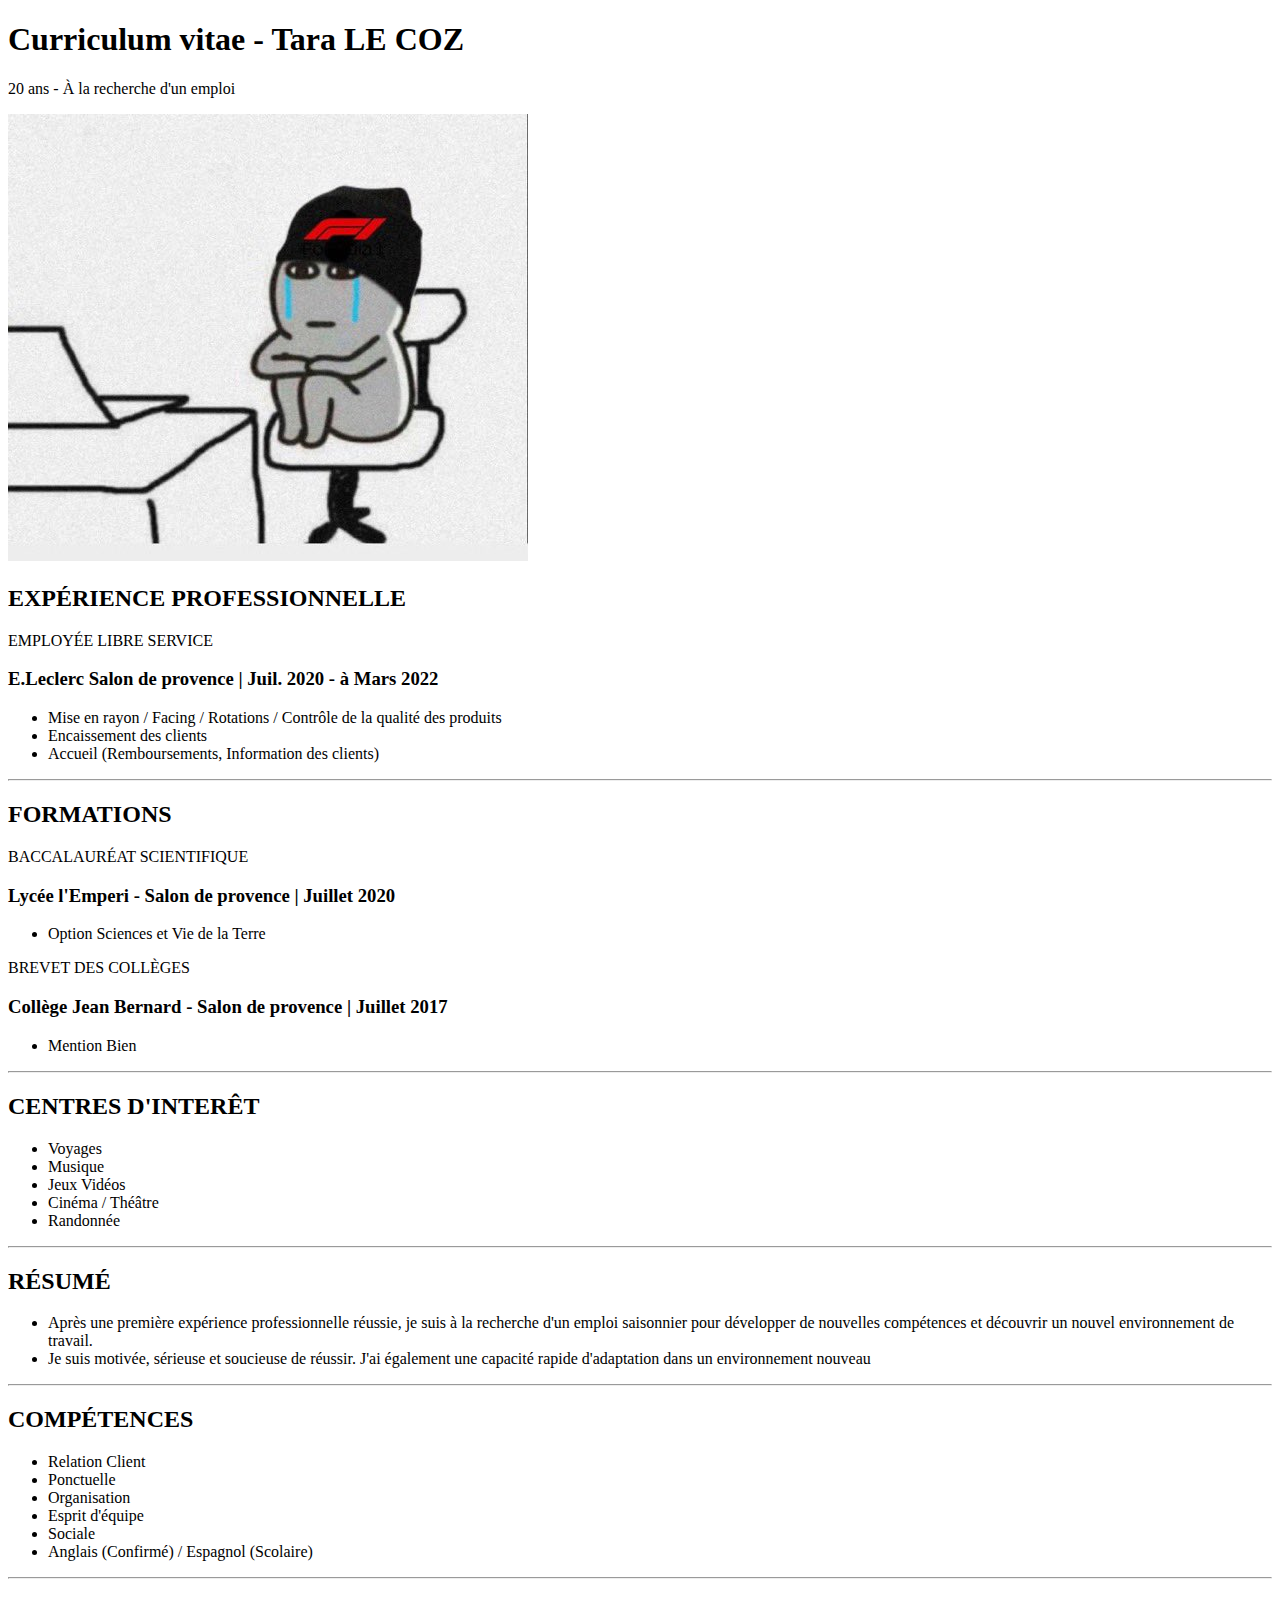
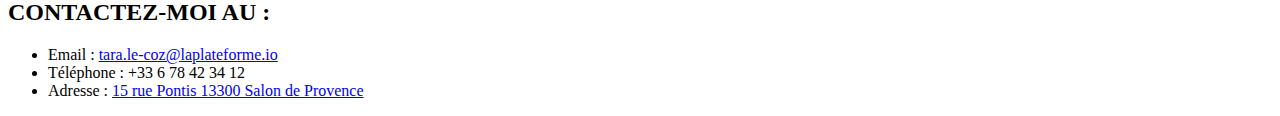
<file: cv-html/cv-tara-lecoz.html>
<!DOCTYPE html>
<html lang="fr">
<head>
    <meta charset="UTF-8">
    <meta http-equiv="X-UA-Compatible" content="IE=edge">
    <meta name="viewport" content="width=device-width, initial-scale=1.0">
    <title>Curriculum vitae</title>
</head>
<body>
    <main>
        <h1>Curriculum vitae - Tara LE COZ</h1>
        <p>20 ans - À la recherche d'un emploi</p>
        <img src="./IMG_3252.JPG" alt="imagedrole">
        <div class="rightcontent">
            <section class="content">
                <h2>EXPÉRIENCE PROFESSIONNELLE</h2>
                <p>EMPLOYÉE LIBRE SERVICE</p>
                <h3>E.Leclerc Salon de provence | Juil. 2020 - à Mars 2022</h3>
                <ul>
                    <li>Mise en rayon / Facing / Rotations / Contrôle de la qualité des produits</li>
                    <li>Encaissement des clients</li>
                    <li>Accueil (Remboursements, Information des clients)</li>
                </ul>
                </section>
                <hr>
                <h2>FORMATIONS</h2>
                <p>BACCALAURÉAT SCIENTIFIQUE</p>
                <h3>Lycée l'Emperi - Salon de provence | Juillet 2020</h3>
                <ul>
                    <li>Option Sciences et Vie de la Terre</li>
                </ul>
                <p>BREVET DES COLLÈGES</p>
                <h3>Collège Jean Bernard - Salon de provence | Juillet 2017</h3>
                <ul>
                    <li>Mention Bien</li>
                </ul>
                <hr>
                <h2>CENTRES D'INTERÊT</h2>
                <ul>
                    <li>Voyages</li>
                    <li>Musique</li>
                    <li>Jeux Vidéos</li>
                    <li>Cinéma / Théâtre</li>
                    <li>Randonnée</li>
                </ul>
            </section>
        </div>
            <hr>
        <div class="leftcontent">
            <section class="resume/skills">
                <h2>RÉSUMÉ</h2>
                <ul>
                    <li>Après une première expérience professionnelle réussie,
                        je suis à la recherche d'un emploi saisonnier pour développer
                        de nouvelles compétences et découvrir un nouvel environnement de 
                        travail.</li>
                    <li>Je suis motivée, sérieuse et soucieuse de réussir. J'ai également
                        une capacité rapide d'adaptation dans un environnement nouveau</li>
                </ul>
                <hr>
                <h2>COMPÉTENCES</h2>
                <ul>
                    <li>Relation Client</li>
                    <li>Ponctuelle</li>
                    <li>Organisation</li>
                    <li>Esprit d'équipe</li>
                    <li>Sociale</li>
                    <li>Anglais (Confirmé) / Espagnol (Scolaire)</li>
                </ul>
                <hr>
                <h2>CONTACTEZ-MOI AU :</h2>
                <ul>
                    <li>Email : <a href="mailto:tara.le-coz@laplateforme.io">tara.le-coz@laplateforme.io</a></li>
                    <li>Téléphone : +33 6 78 42 34 12</li>
                    <li>Adresse : <a href="https://goo.gl/maps/rCfMQxYrbKir18Dr9" target="_blank">15 rue Pontis 13300 Salon de Provence</a></li>
                </ul>
            </section>
        </div>
    </main>
</body>
</html>
</file>
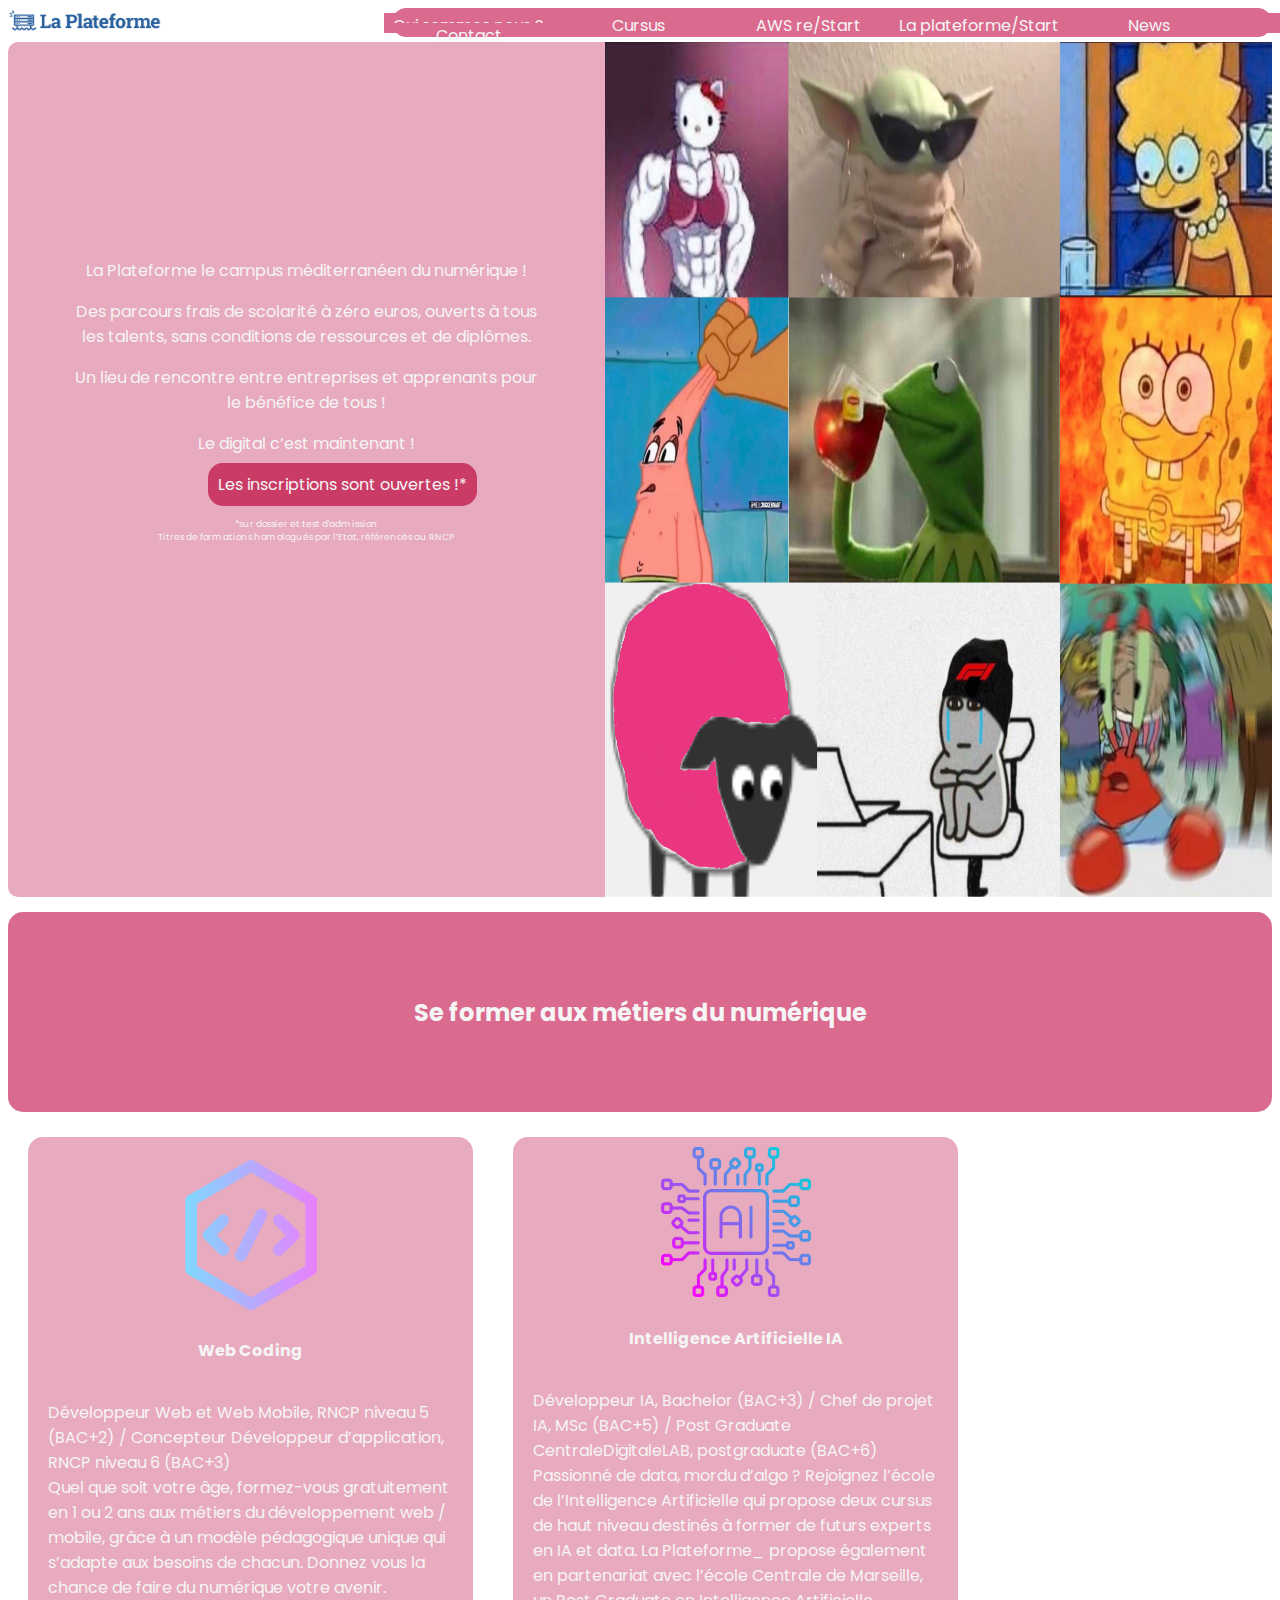
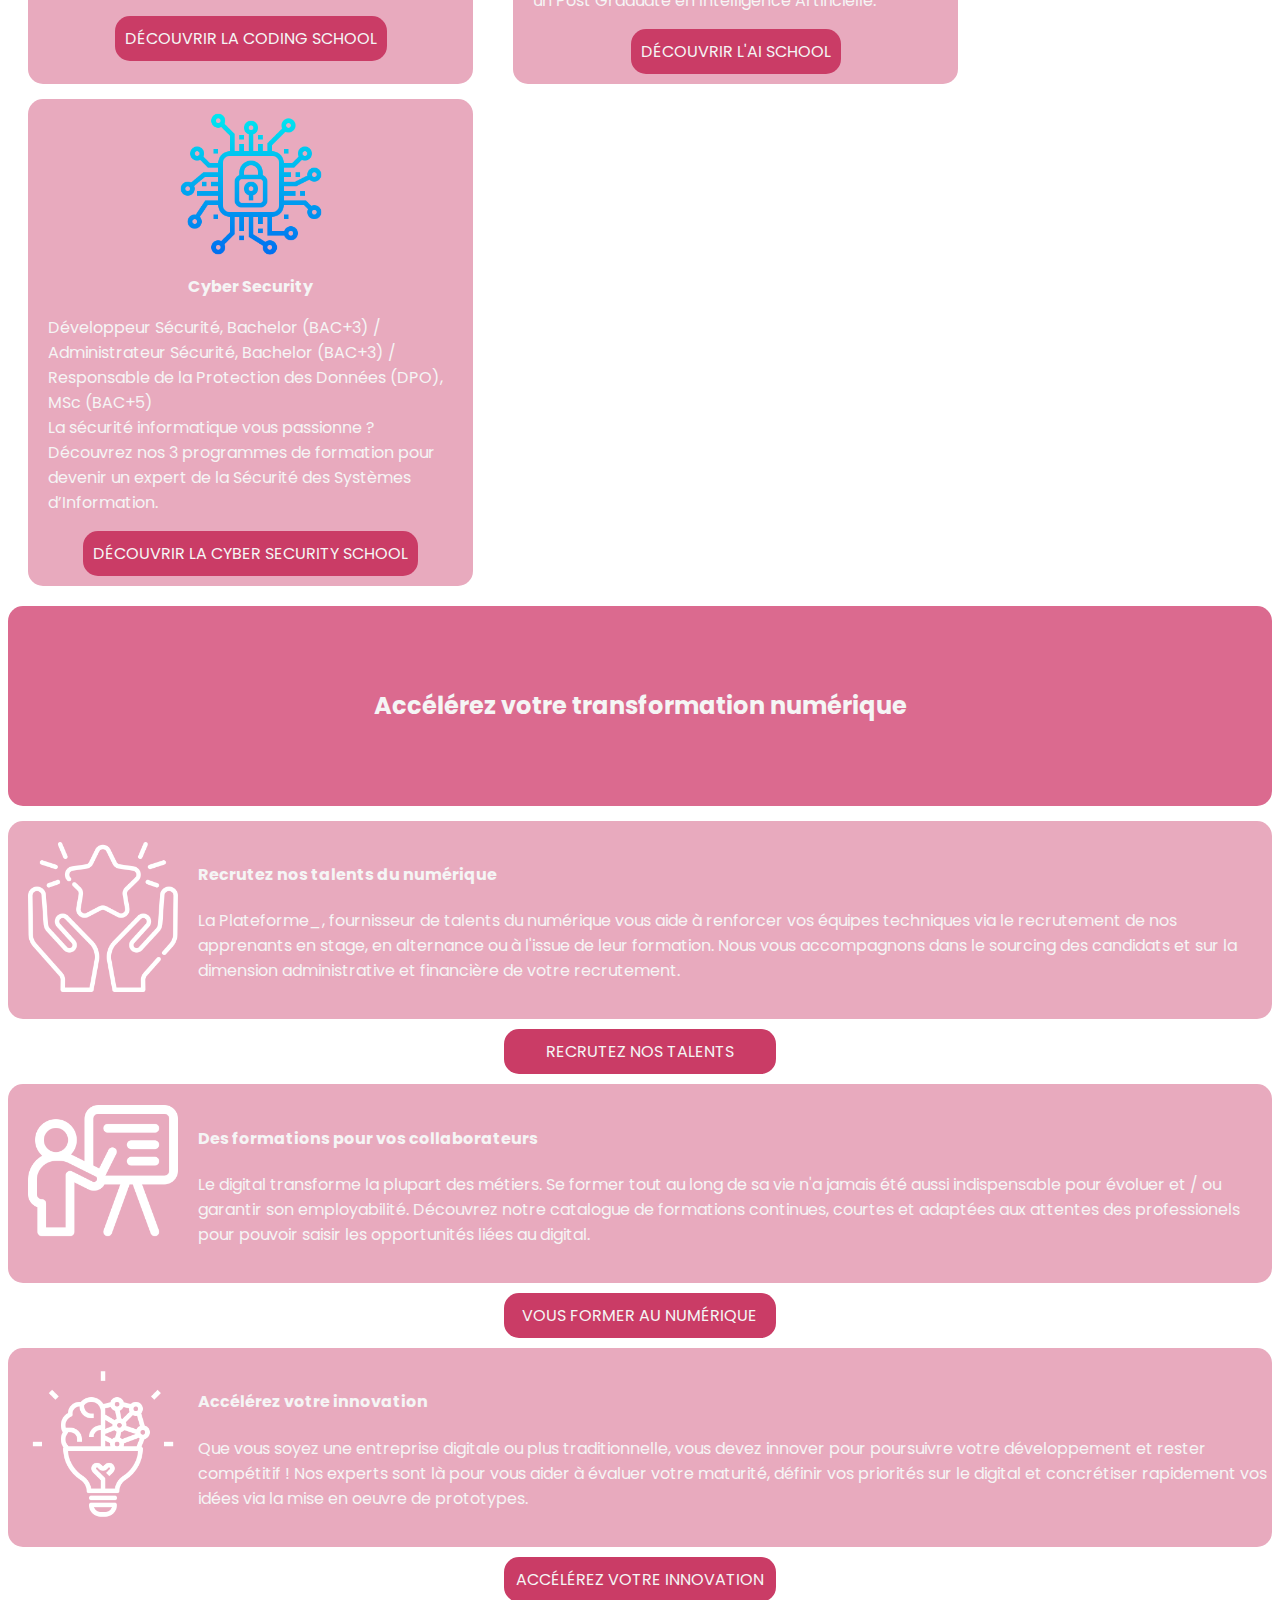
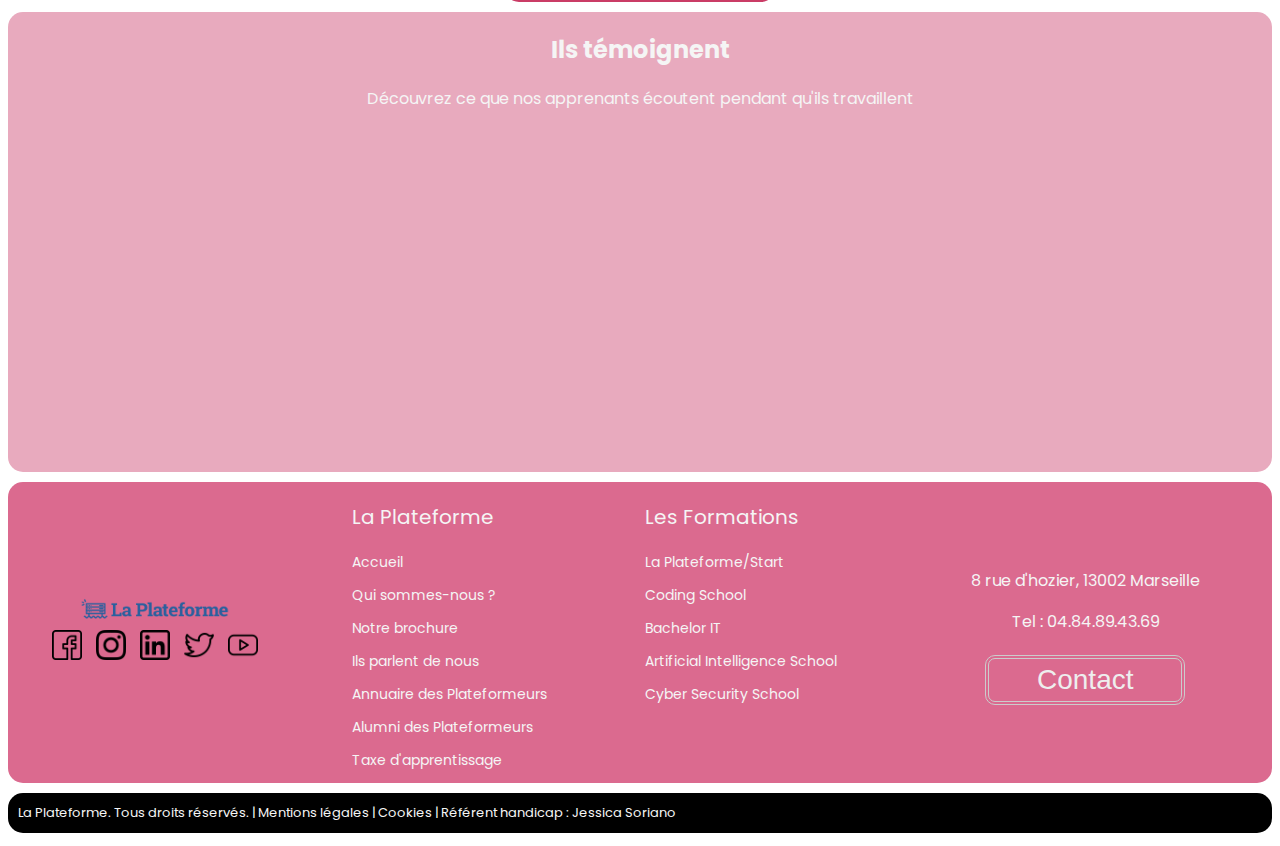
<file: site-la-plateforme/accueil.html>
<!DOCTYPE html>
<html lang="fr">

<head>
    <meta charset="UTF-8">
    <meta http-equiv="X-UA-Compatible" content="IE=edge">
    <meta name="viewport" content="width=device-width, initial-scale=1.0">
    <link rel="stylesheet" href="laplateforme.css" type="text/css">
    <link rel="preconnect" href="https://fonts.googleapis.com">
    <link rel="preconnect" href="https://fonts.gstatic.com" crossorigin>
    <link href="https://fonts.googleapis.com/css2?family=Poppins:wght@300;500;700&display=swap" rel="stylesheet">
    <title>Ecole la Plateforme, le Campus Méditerranéen du Numérique</title>
</head>

<body>
    <header>
        <div class="leftcontentheader">
            <a href="https://laplateforme.io/"><img src="./images/logo_laplateforme_bleu3.png" alt="imageheader" id="logoheader"></a>
        </div>
        <div class="rightcontentheader">
            <nav>
                <a href="./qui-sommes-nous.html">Qui sommes nous ?</a>
                <a href="#">Cursus</a>
                    <a href="https://laplateforme.io/aws-restart/">AWS re/Start</a>
                    <a href="https://laplateforme.io/start/">La plateforme/Start</a>
                <a href="https://laplateforme.io/news/">News</a>
                <a href="https://laplateforme.io/informations/">Contact</a>
            </nav>
        </div>
    </header>
    <main>
        <div class="introduction">
            <div class="leftcontentintro">
                <p class="p1">La Plateforme le campus méditerranéen du numérique !</p>
                <p class="p1">Des parcours frais de scolarité à zéro euros, ouverts à tous les talents, sans conditions de ressources et de diplômes.</p>
                <p class="p1">Un lieu de rencontre entre entreprises et apprenants pour le bénéfice de tous !</p>
                <p class="p2">Le digital c’est maintenant !</p>
                <a href="https://laplateforme.io/informations/">Les inscriptions sont ouvertes !*</a>
                <p class="p3">*sur dossier et test d'admission <br>Titres de formations homologués par l’Etat, référencés au RNCP</p>
            </div>
            <div class="rightcontentintro">
                <img src="./images/imageintrosite.png" alt="montagememe" id="imgintroduction">
            </div>
        </div>   
        <div class="h2formationcontent">
            <h2>Se former aux métiers du numérique</h2>
        </div>
        <div class="formationcontent">
            <div class="leftprincipalcontent">
                <div class="imgprincipalcontentleft">
                    <img src="./images/code.png" alt="imagecode" class="imgformation">
                </div>
                <h4 class="h4formation">Web Coding</h4>
                <p>Développeur Web et Web Mobile, RNCP niveau 5 (BAC+2) / Concepteur Développeur d’application, RNCP niveau 6 (BAC+3)<br>
                Quel que soit votre âge, formez-vous gratuitement en 1 ou 2 ans aux métiers du développement web /
                mobile, grâce à un modèle pédagogique unique qui s’adapte aux besoins de chacun. Donnez vous la chance de faire du numérique votre
                avenir.</p>
                <a href="https://laplateforme.io/coding-school/" class="aformationcontent">DÉCOUVRIR LA CODING SCHOOL</a>
            </div>
            <div class="middleprincipalcontent">
                <div class="imgprincipalcontentmiddle">
                    <img src="./images/ebrecher.png" alt="intelligenceartificielle" class="imgformation">
                </div>
                <h4 class="h4formation">Intelligence Artificielle IA</h4>
                <p>Développeur IA, Bachelor (BAC+3) / Chef de projet IA, MSc (BAC+5) / Post Graduate CentraleDigitaleLAB, postgraduate (BAC+6)<br>
                Passionné de data, mordu d’algo ? Rejoignez l’école de l’Intelligence Artificielle qui propose deux cursus de haut niveau destinés 
                à former de futurs experts en IA et data. La Plateforme_ propose également en partenariat avec l’école Centrale de Marseille, un 
                Post Graduate en Intelligence Artificielle.</p>
                <a href="https://laplateforme.io/ai-school/" class="aformationcontent">DÉCOUVRIR L'AI SCHOOL</a>
            </div>
            <div class="rightprincipalcontent">
                <div class="imgprincipalcontentright">
                    <img src="./images/cyber-security.png" alt="cybersecurity" class="imgformation">
                </div>
                <h4 id="h4formationrightcontent">Cyber Security</h4>
                <p>Développeur Sécurité, Bachelor (BAC+3) / Administrateur Sécurité, Bachelor (BAC+3) / Responsable de la Protection des Données 
                (DPO), MSc (BAC+5)<br>La sécurité informatique vous passionne ? Découvrez nos 3 programmes de formation pour devenir un expert de la Sécurité des Systèmes
                d’Information.</p>
                <a href="https://laplateforme.io/cyber-security-school/" class="aformationcontent">DÉCOUVRIR LA CYBER SECURITY SCHOOL</a>
            </div>
        </div>
        <div class="h2professionalcontent">
            <h2>Accélérez votre transformation numérique</h2>
        </div>    
        <div class="professionalcontent">
            <div class="upcontent">
                <div class="upimgcontent">
                    <img src="./images/etoile.png" alt="talentsnumeriques" class="imgprofessionalcontent">
                </div>
                <div class="upp1content">
                    <h4>Recrutez nos talents du numérique</h4>
                    <p>La Plateforme_, fournisseur de talents du numérique vous aide à renforcer vos équipes techniques via le recrutement de nos apprenants
                    en stage, en alternance ou à l'issue de leur formation. Nous vous accompagnons dans le sourcing des candidats et sur la dimension 
                    administrative et financière de votre recrutement.</p>
                </div>
            </div>
            <div class="aupcontent">
                <a href="https://laplateforme.io/entreprise/#recrutez">RECRUTEZ NOS TALENTS</a>
            </div>
            <div class="middlecontent">
                <div class="middleimgcontent">
                    <img src="./images/presentation.png" alt="formationpresentation" class="imgprofessionalcontent">
                </div>
                <div class="middlep1content">
                    <h4>Des formations pour vos collaborateurs</h4>
                    <p>Le digital transforme la plupart des métiers. Se former tout au long de sa vie n'a jamais été aussi indispensable pour évoluer et / ou 
                    garantir son employabilité. Découvrez notre catalogue de formations continues, courtes et adaptées aux attentes des professionels pour 
                    pouvoir saisir les opportunités liées au digital.</p>
                </div>
            </div>
            <div class="amiddlecontent">
                <a href="https://laplateforme.io/entreprise/#recrutez">VOUS FORMER AU NUMÉRIQUE</a>
            </div>
            <div class="downcontent">
                <div class="downimgcontent">
                    <img src="./images/innovation.png" alt="innovation" class="imgprofessionalcontent">
                </div>
                <div class="downp1content">
                    <h4>Accélérez votre innovation</h4>
                    <p>Que vous soyez une entreprise digitale ou plus traditionnelle, vous devez innover pour poursuivre votre développement et rester compétitif !
                    Nos experts sont là pour vous aider à évaluer votre maturité, définir vos priorités sur le digital et concrétiser rapidement vos idées via la 
                    mise en oeuvre de prototypes.</p>
                </div>
            </div>
            <div class="adowncontent">
                <a href="https://laplateforme.io/entreprise/#accelerez">ACCÉLÉREZ VOTRE INNOVATION</a>
            </div>
        </div>
        <div class="testimonycontent">
            <h2>Ils témoignent</h2>
            <p>Découvrez ce que nos apprenants écoutent pendant qu'ils travaillent</p>
            <div class="videoytb1">
                <iframe width="560" height="315" src="https://www.youtube.com/embed/7sBfOfFsRDo" title="YouTube video player" frameborder="0" allow="accelerometer; autoplay; clipboard-write; encrypted-media; gyroscope; picture-in-picture" allowfullscreen></iframe>
                <iframe width="560" height="315" src="https://www.youtube.com/embed/uyOU7v59Qfc" title="YouTube video player" frameborder="0" allow="accelerometer; autoplay; clipboard-write; encrypted-media; gyroscope; picture-in-picture" allowfullscreen></iframe>
            </div>    
        </div>
        <div class="finalcontent">
            <div class="rscontent">
                <div class="rscontent1">
                    <img src="./images/logo_laplateforme_bleu3.png" alt="logolaplateforme" id="logolaplat">
                </div>
                <div class="rscontent2">    
                    <a href="https://www.facebook.com/LaPlateformeIO"><img src="./images/facebook.png" alt="facebook" class="finalcontentimg"></a>
                    <a href="https://www.instagram.com/LaPlateformeIO/"><img src="./images/instagram.png" alt="instagram" class="finalcontentimg"></a>
                    <a href="https://www.linkedin.com/school/laplateformeio/"><img src="./images/linkedin.png" alt="linkedin" class="finalcontentimg"></a>
                    <a href="https://twitter.com/LaPlateformeIO"><img src="./images/twitter.png" alt="twitter" class="finalcontentimg"></a>
                    <a href="https://www.youtube.com/c/LaPlateformeIO"><img src="./images/youtube.png" alt="youtube" class="finalcontentimg"></a>
                </div>
            </div>    
            <div class="resumecontent">
                <p>La Plateforme</p>
                <a href="https://laplateforme.io/">Accueil</a>
                <a href="https://laplateforme.io/qui-sommes-nous/">Qui sommes-nous ?</a>
                <a href="https://drive.google.com/file/d/1I3ee36jE9F3yy3vSxnjQda5CYT100DSU/view">Notre brochure</a>
                <a href="https://laplateforme.io/lls-parlent-de-nous/">Ils parlent de nous</a>
                <a href="https://students-laplateforme.io/">Annuaire des Plateformeurs</a>
                <a href="https://alumni.laplateforme.io/fr/">Alumni des Plateformeurs</a>
                <a href="https://laplateforme.io/entreprise/taxe-apprentissage/">Taxe d'apprentissage</a>
            </div>
            <div class="studiescontent">
                <p>Les Formations</p>
                <a href="https://laplateforme.io/start/">La Plateforme/Start</a>
                <a href="https://laplateforme.io/coding-school/">Coding School</a>
                <a href="https://laplateforme.io/bachelor-it/">Bachelor IT</a>
                <a href="https://laplateforme.io/ai-school/">Artificial Intelligence School</a>
                <a href="https://laplateforme.io/cyber-security-school/">Cyber Security School</a>
            </div>
            <div class="informationscontent">
                <p>8 rue d'hozier, 13002 Marseille</p>
                <p>Tel : 04.84.89.43.69</p>
                <a href="https://laplateforme.io/informations/"><button>Contact</button></a></button>
            </div>
        </div>
    </main>
    <footer>
       <p>La Plateforme. Tous droits réservés. | <a href="https://laplateforme.io/mentions-legales/">Mentions légales</a> |
        <a href="https://laplateforme.io/cookies/">Cookies</a> | Référent handicap : Jessica Soriano</p> 
    </footer>
</body>
</html>
</file>
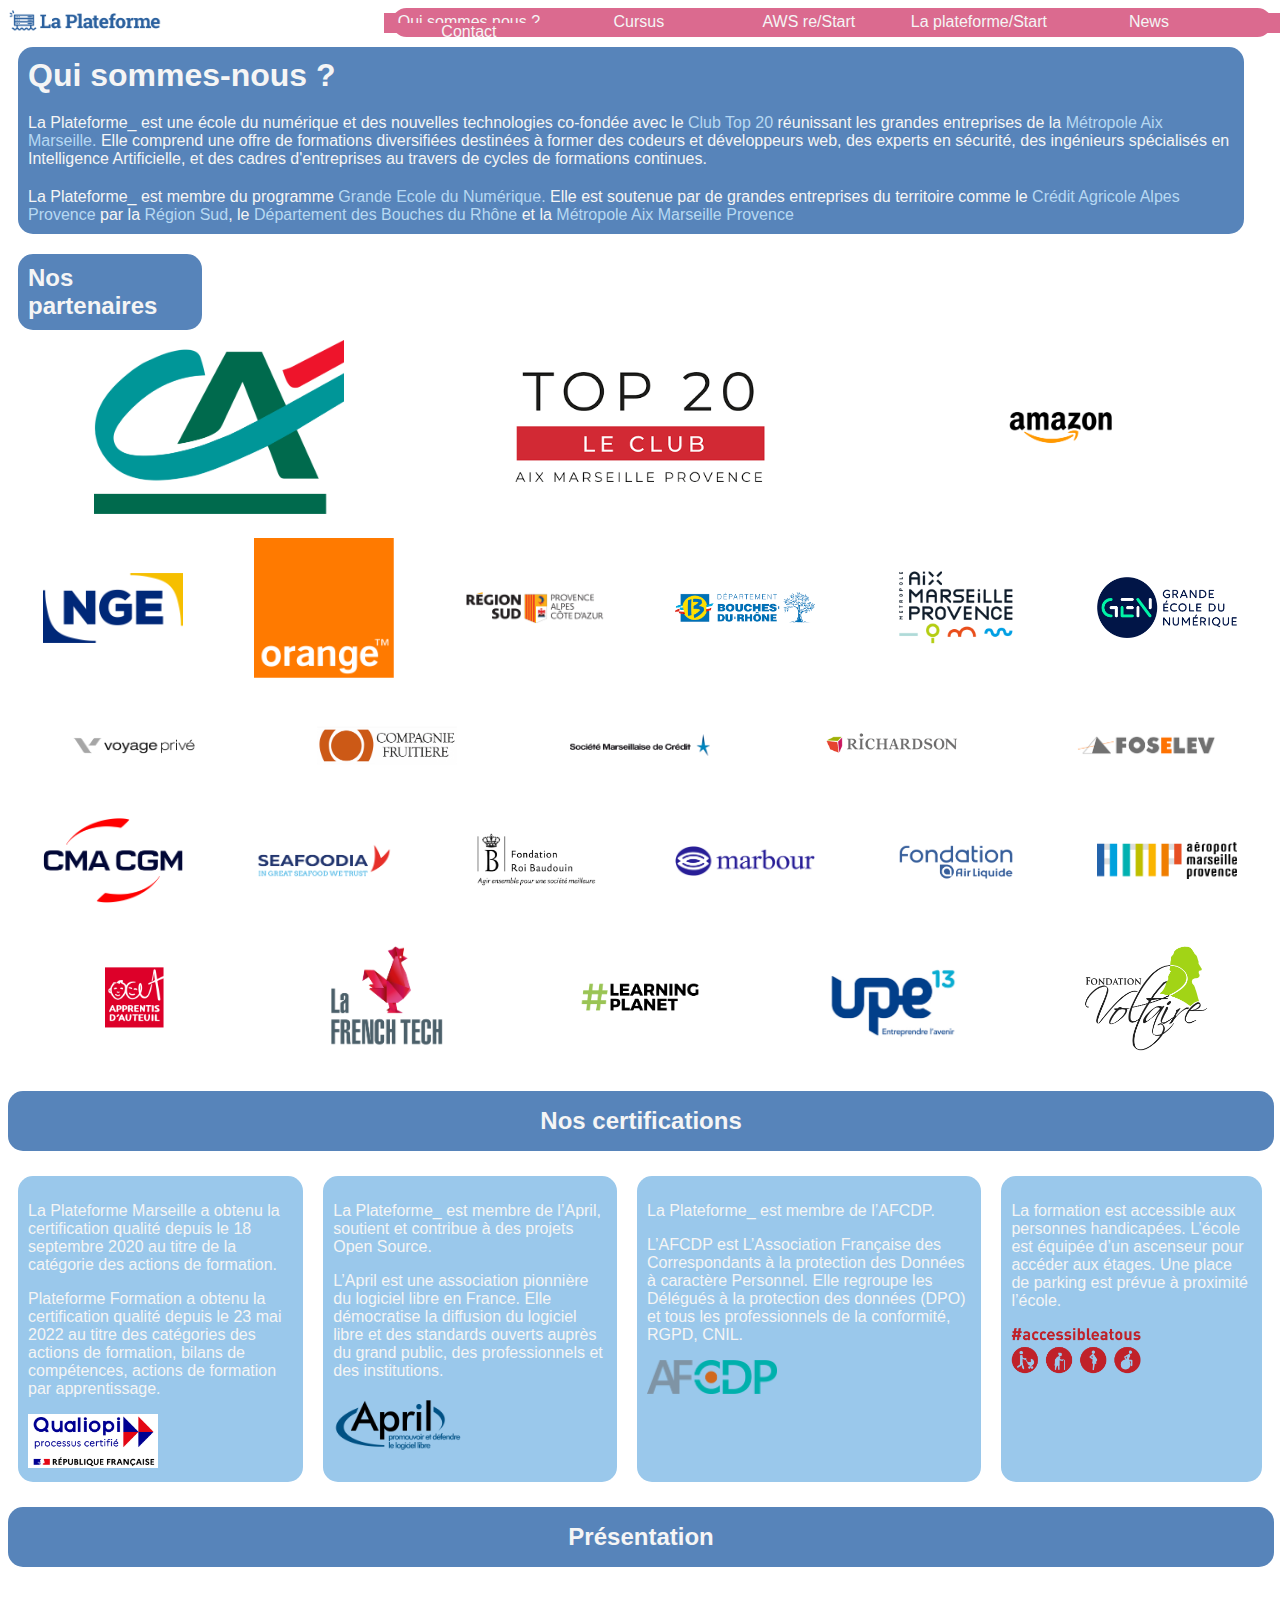
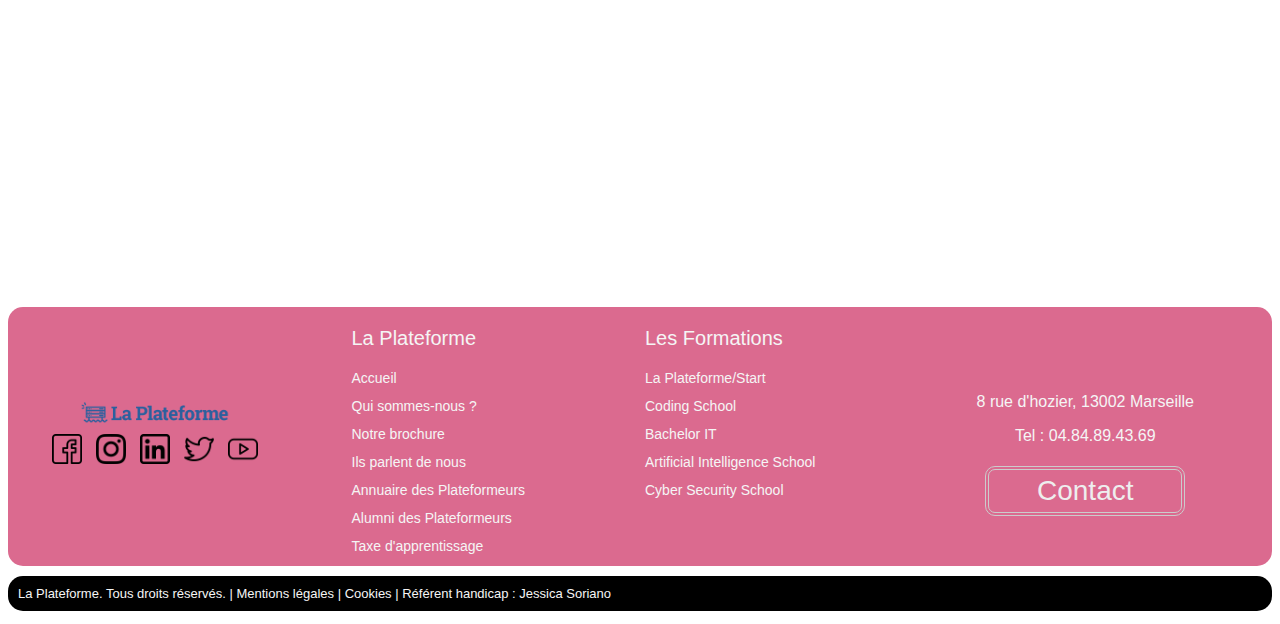
<file: site-la-plateforme/qui-sommes-nous.html>
<!DOCTYPE html>
<html lang="fr">
<head>
    <meta charset="UTF-8">
    <meta http-equiv="X-UA-Compatible" content="IE=edge">
    <meta name="viewport" content="width=device-width, initial-scale=1.0">
    <link rel="stylesheet" href="laplateforme.css" type="text/css">
    <title>Qui sommes-nous ? - Ecole Informatique La Plateforme</title>
</head>
<body>
    <header>
        <div class="leftcontentheader">
            <a href="./accueil.html"><img src="./images/logo_laplateforme_bleu3.png" alt="imageheader" id="logoheader"></a>
        </div>
        <div class="rightcontentheader">
            <nav>
                <a href="https://laplateforme.io/qui-sommes-nous/">Qui sommes nous ?
                <a href="#">Cursus</a>
                    <a href="https://laplateforme.io/aws-restart/">AWS re/Start</a>
                    <a href="https://laplateforme.io/start/">La plateforme/Start</a>
                <a href="https://laplateforme.io/news/">News</a>
                <a href="https://laplateforme.io/informations/">Contact</a>
            </nav>
        </div>
    </header>
    <main>
        <div class="whoarewecontent">
            <h1>Qui sommes-nous ?</h1>
            <div class="presentationleftcontent">
                <p>La Plateforme_ est une école du numérique et des nouvelles technologies co-fondée avec le <a href="https://www.clubtop20.com/">Club Top 20</a> réunissant les grandes entreprises de
                la <a href="https://ampmetropole.fr/">Métropole Aix Marseille.</a> Elle comprend une offre de formations diversifiées destinées à former des codeurs et développeurs web, des experts en sécurité, des 
                ingénieurs spécialisés en Intelligence Artificielle, et des cadres d'entreprises au travers de cycles de formations continues.</p>
            </div>
            <div class="présentationrightcontent">
                <p>La Plateforme_ est membre du programme <a href="https://www.grandeecolenumerique.fr/qui-sommes-nous">Grande Ecole du Numérique.</a> Elle est soutenue par de grandes entreprises du territoire comme le <a href="https://www.credit-agricole.fr/ca-alpesprovence/particulier.html">Crédit
                Agricole Alpes Provence</a> par la <a href="https://www.maregionsud.fr/">Région Sud</a>, le <a href="https://www.departement13.fr/">Département des Bouches du Rhône</a> et la <a href="https://ampmetropole.fr/">Métropole Aix Marseille Provence</a></p>
            </div>
        </div>
        <div class="partenairescontent">
            <h2>Nos partenaires</h2>
            <div class="partenaires1">
                <a href="https://www.credit-agricole.fr/"><img src="./images/créditagricole.png" alt="creditagricole" class="img1"></a>
                <a href="https://clubtop20.com/"><img src="./images/top20 club.png" alt="top20club" class="img1"></a>
                <a href="https://www.amazon.fr/"><img src="./images/amazon.png" alt="amazon" class="img1"></a>
            </div>
            <div class="partenaires2">
                <a href="https://www.nge.fr/"><img src="./images/nge.png" alt="nge" class="img2"></a>
                <a href="https://www.orange.fr/portail"><img src="./images/orange.png" alt="orange" class="img2"></a>
                <a href="https://www.maregionsud.fr/"><img src="./images/regionsud.png" alt="regionsud" class="img2">
                <a href="https://www.departement13.fr/"><img src="./images/bouchesdurhone.png" alt="bouchesdurhone" class="img2"></a>
                <a href="https://ampmetropole.fr/"><img src="./images/ampmetropole.png" alt="ampmetropole" class="img2"></a>
                <a href="https://www.grandeecolenumerique.fr/"><img src="./images/grandeecolenumerique.png" alt="grandeecolenumerique" class="img2"></a>
            </div>
            <div class="partenaires3">
                <a href="https://www.voyage-prive.com/login/index"><img src="./images/voyageprivé.png" alt="voyageprivé" class="img2"></a>
                <a href="https://www.compagniefruitiere.fr/"><img src="./images/compagniefruitiere.png" alt="compagniefruitiere" class="img2"></a>
                <a href="https://www.smc.fr/"><img src="./images/societemarseillaisedecredit.png" alt="societemarseillaisedecredit" class="img2"></a>
                <a href="https://www.richardson.fr/"><img src="./images/richardson.png" alt="richardson" class="img2"></a>
                <a href="https://www.foselev.com/"><img src="./images/foselev.png" alt="foselev" class="img2"></a>
            </div>
            <div class="partenaires4">
                <a href="https://www.cmacgm-group.com/fr/fondation"><img src="./images/fondationcmgcgm.png" alt="fondationcmacgm" class="img2"></a>
                <a href="https://www.seafoodia.com/"><img src="./images/seafoodia.png" alt="seafoodia" class="img2"></a>
                <a href="https://kbs-frb.be/fr"><img src="./images/fondationroibaudoin.png" alt="fondationroibaudoin" class="img2"></a>
                <a href="https://www.marbour.eu/"><img src="./images/marbour.png" alt="marbour" class="img2"></a>
                <a href="https://www.fondationairliquide.com/fr"><img src="./images/fondationairliquide.png" alt="fondationairliquide" class="img2"></a>
                <a href="https://www.marseille.aeroport.fr/"><img src="./images/aeroportmarseilleprovence.png" alt="aeroportmarseilleprovence" class="img2"></a>
            </div>
            <div class="partenaires5">
                <a href="https://www.apprentis-auteuil.org/"><img src="./images/apprentisdauteuil.png" alt="apprentisd'auteuil" class="img2"></a>
                <a href="https://lafrenchtech.com/fr/"><img src="./images/lafrenchtech.png" alt="lafrenchtech" class="img2"></a>
                <a href="https://www.learning-planet.org/"><img src="./images/learningplanet.png" alt="learningplanet" class="img2"></a>
                <a href="https://www.upe13.com/"><img src="./images/upe13.png" alt="upe13" class="img2"></a>
                <a href="https://www.projet-voltaire.fr/"><img src="./images/projetvoltaire.png" alt="projetvoltaire" class="img2"></a>
            </div>
        </div>
        <h2 class="h2certificationcontent">Nos certifications</h2>
        <div class="certificationcontent">
            <div class="qualiopicontent">
                <p class="premierp">La Plateforme Marseille a obtenu la certification qualité depuis le 18 septembre 2020 au titre de la catégorie des actions de formation.</p>
                <p class="secondp">Plateforme Formation a obtenu la certification qualité depuis le 23 mai 2022 au titre des catégories des actions de formation, bilans de compétences, actions de 
                formation par apprentissage.</p>
                <a href="https://travail-emploi.gouv.fr/formation-professionnelle/acteurs-cadre-et-qualite-de-la-formation-professionnelle/article/qualiopi-marque-de-certification-qualite-des-prestataires-de-formation"><img src="./images/qualiopi.png" alt="qualiopi" class="imgcertification"></a>
            </div>
            <div class="aprilcontent">
                <p class="premierp">La Plateforme_ est membre de l’April, soutient et contribue à des projets Open Source.</p>
                <p class="secondp">L’April est une association pionnière du logiciel libre en France. Elle démocratise la diffusion du logiciel libre et des standards ouverts auprès du grand public,
                des professionnels et des institutions.</p>
                <a href="https://april.org/"><img src="./images/april.png" alt="april" class="imgcertification"></a>
            </div>
            <div class="afcdpcontent">
                <p class="premierp">La Plateforme_ est membre de l’AFCDP.</p>
                <p class="secondp">L’AFCDP est L’Association Française des Correspondants à la protection des Données à caractère Personnel. Elle regroupe 
                les Délégués à la protection des données (DPO) et tous les professionnels de la conformité, RGPD, CNIL.</p>
                <a href="https://afcdp.net/"><img src="./images/afcpd.png" alt="afcdp" class="imgcertification"></a>
            </div>
            <div class="accesscontent">
                <p class="premierp">La formation est accessible aux personnes handicapées. L’école est équipée d’un ascenseur pour accéder aux étages. Une place de parking est prévue à proximité l’école.</p>
                <img src="./images/accessibleatous.png" alt="accessibleatous" class="imgcertification">
            </div>
        </div>
        <h2 class="h2presentationcontent">Présentation</h2>
        <div class="presentationcontent">
            <div class="youtubecontent">
                <iframe width="560" height="315" src="https://www.youtube.com/embed/8U4CCAFLqEs" title="YouTube video player" frameborder="0" allow="accelerometer; autoplay; clipboard-write; encrypted-media; gyroscope; picture-in-picture" allowfullscreen></iframe>
                <iframe width="560" height="315" src="https://www.youtube.com/embed/ayqMxjEtYNk" title="YouTube video player" frameborder="0" allow="accelerometer; autoplay; clipboard-write; encrypted-media; gyroscope; picture-in-picture" allowfullscreen></iframe>
                <iframe width="560" height="315" src="https://www.youtube.com/embed/HSLFwNbZdgc" title="YouTube video player" frameborder="0" allow="accelerometer; autoplay; clipboard-write; encrypted-media; gyroscope; picture-in-picture" allowfullscreen></iframe>
            </div>
        </div>
        <div class="finalcontent">
            <div class="rscontent">
                <div class="rscontent1">
                    <img src="./images/logo_laplateforme_bleu3.png" alt="logolaplateforme" id="logolaplat">
                </div>
                <div class="rscontent2">    
                    <a href="https://www.facebook.com/LaPlateformeIO"><img src="./images/facebook.png" alt="facebook" class="finalcontentimg"></a>
                    <a href="https://www.instagram.com/LaPlateformeIO/"><img src="./images/instagram.png" alt="instagram" class="finalcontentimg"></a>
                    <a href="https://www.linkedin.com/school/laplateformeio/"><img src="./images/linkedin.png" alt="linkedin" class="finalcontentimg"></a>
                    <a href="https://twitter.com/LaPlateformeIO"><img src="./images/twitter.png" alt="twitter" class="finalcontentimg"></a>
                    <a href="https://www.youtube.com/c/LaPlateformeIO"><img src="./images/youtube.png" alt="youtube" class="finalcontentimg"></a>
                </div>
            </div>    
            <div class="resumecontent">
                <p>La Plateforme</p>
                <a href="https://laplateforme.io/">Accueil</a>
                <a href="https://laplateforme.io/qui-sommes-nous/">Qui sommes-nous ?</a>
                <a href="https://drive.google.com/file/d/1I3ee36jE9F3yy3vSxnjQda5CYT100DSU/view">Notre brochure</a>
                <a href="https://laplateforme.io/lls-parlent-de-nous/">Ils parlent de nous</a>
                <a href="https://students-laplateforme.io/">Annuaire des Plateformeurs</a>
                <a href="https://alumni.laplateforme.io/fr/">Alumni des Plateformeurs</a>
                <a href="https://laplateforme.io/entreprise/taxe-apprentissage/">Taxe d'apprentissage</a>
            </div>
            <div class="studiescontent">
                <p>Les Formations</p>
                <a href="https://laplateforme.io/start/">La Plateforme/Start</a>
                <a href="https://laplateforme.io/coding-school/">Coding School</a>
                <a href="https://laplateforme.io/bachelor-it/">Bachelor IT</a>
                <a href="https://laplateforme.io/ai-school/">Artificial Intelligence School</a>
                <a href="https://laplateforme.io/cyber-security-school/">Cyber Security School</a>
            </div>
            <div class="informationscontent">
                <p>8 rue d'hozier, 13002 Marseille</p>
                <p>Tel : 04.84.89.43.69</p>
                <a href="https://laplateforme.io/informations/"><button>Contact</button></a></button>
            </div>
        </div>
    </main>
    <footer>
        <p>La Plateforme. Tous droits réservés. | <a href="https://laplateforme.io/mentions-legales/">Mentions légales</a> |
         <a href="https://laplateforme.io/cookies/">Cookies</a> | Référent handicap : Jessica Soriano</p> 
     </footer>
</body>
</html>
</file>
<file: site-la-plateforme/laplateforme.css>
/* header & nav part & footer & finalcontent (same for all pages) */

header {
    display: flex;
}

#logoheader {
    width: 40%;
    height: auto;
}
.rightcontentheader {
    display: flex;
    width: 130%;
    justify-content: center;
    background-color: #DB6A8F;
    padding: 5px;
    border-radius: 15px;

}
nav {
    background-color: #DB6A8F;
    position: absolute;
}

nav a {
    height: 10px;
    width: 170px;
    float: left;
    text-align: center;
    text-decoration: none;
    padding: 0;
    margin: 0;
    color: whitesmoke;
    background-color: #DB6A8F;
    font-family: 'Poppins', sans-serif;
}

a {
    background-color:white ;
}

footer {
    background-color: black;
    color: whitesmoke;
    margin-top: 5px;
    border-radius: 15px;
    font-family: 'Poppins', sans-serif;
    font-size: 13px;
}

footer a {
    text-decoration: none;
    color: whitesmoke;
    background-color: black;
    font-family: 'Poppins', sans-serif;
    font-size: 13px;
}

footer p {
    margin-top: 0px;
    padding: 10px 0px 10px 10px;
}

.finalcontent {
    background-color: #DB6A8F;
    display: flex;
    border-radius: 15px;
    margin: 10px 0px 10px 0px;
}

.finalcontentimg {
    width: 30px;
    padding: 5px;

}

.rscontent {
    width: 30%;
    display: flex;
    flex-direction: column;
    justify-content: center;
    align-items: center;
}

.rscontent2 a {
    text-decoration: none;
    background-color: #DB6A8F;
    margin-top: 50px;
    justify-content: center;   
    align-items: center;   
}

#logolaplat {
    width: 150px;
}

.resumecontent {
    display: flex;
    width: 30%;
    flex-direction: column;
    margin-left: 50px;
}

.resumecontent p {
    color: whitesmoke;
    font-family: 'Poppins', sans-serif;
    font-size: 20px;
}

.resumecontent a {
    color: whitesmoke;
    font-family: 'Poppins', sans-serif;
    background-color: #DB6A8F;
    text-decoration: none;
    font-size: 14px;
    margin-bottom: 12px;
}

.studiescontent {
    display: flex;
    width: 30%;
    flex-direction: column;
}

.studiescontent p {
    color: whitesmoke;
    font-family: 'Poppins', sans-serif;
    font-size: 20px;
}

.studiescontent a {
    color: whitesmoke;
    font-family: 'Poppins', sans-serif;
    background-color: #DB6A8F;
    text-decoration: none;
    font-size: 14px;
    margin-bottom: 12px;
}

.informationscontent {
    color: whitesmoke;
    font-family: 'Poppins', sans-serif;
    text-align: center;
    margin-top: 20px;
    width: 30%;
    margin-right: 40px;
    margin-top: 70px;
}

button {
    display: inline-block;
    background-color: #DB6A8F;
    border-radius: 10px;
    border: 4px double #cccccc;
    color: #eeeeee;
    text-align: center;
    font-size: 28px;
    padding: 5px;
    width: 200px;
    transition: all 0.5s;
    cursor: pointer;
    margin: 5px;
  }
  button span {
    cursor: pointer;
    display: inline-block;
    position: relative;
    transition: 0.5s;
  }
  button span:after {
    content: "\00bb";
    position: absolute;
    opacity: 0;
    top: 0;
    right: -20px;
    transition: 0.5s;
  }
  button:hover {
    background-color: #E8AABE;
  }
  button:hover span {
    padding-right: 25px;
  }
  button:hover span:after {
    opacity: 1;
    right: 0;
  }

/* accueil.html */
/* introduction part */

.introduction {
    background-color: #E8AABE;
    font-family: 'Poppins', sans-serif;
    display: flex;
    height: 95vh;
    margin-top: 5px;
    border-radius: 10px;
}

.leftcontentintro {
    width: 50%;
    padding: 200px 60px 100px 60px;
    color: whitesmoke;

}

.rightcontentintro {
   width: 70%; 
}

#imgintroduction {
    width: 100%;
    height: 100%;
}

.leftcontentintro a {
    background-color: #CA3C66;
    text-decoration: none;
    color: whitesmoke;
    font-family: 'Poppins', sans-serif;
    padding: 10px 10px 10px 10px;
    justify-content: center;
    margin-left: 140px;
    border-radius: 15px;
}

.p1 {
    text-align: center;
    font-family: 'Poppins', sans-serif;
    align-items: center;
    justify-content: center;
}

.p2 {
    text-align: center;
    font-family: 'Poppins', sans-serif;
    align-items: center;
    justify-content: center; 
}

.p3 {
    text-align: center;
    font-family: 'Poppins', sans-serif;
    align-items: center;
    justify-content: center;
    font-size: xx-small;
    margin-top: 21px;
}

/* formation content */

.h2formationcontent {
    display: flex;
    justify-content: center;
    align-items: center;
    background-color: #DB6A8F;
    text-decoration: none;
    height: 160px;
    font-family: 'Poppins', sans-serif;
    margin: 15px 0px 15px 0px;
    padding: 20px 20px 20px 20px;
    color: whitesmoke;
    border-radius: 15px;
}

.formationcontent {
    display: flex;
    color: whitesmoke;
    flex-wrap: wrap;
    width: 100%;
}

.formationcontent h4 {
    font-style: none;
}

.imgformation {
    width: 150px;
}

.leftprincipalcontent {
    width: 405px;
    background-color:#E8AABE;
    display:  flex;
    flex-direction: column;
    margin: 10px 20px 5px 20px;
    padding: 10px 20px 10px 20px;
    justify-content: center;
    align-items: center;
    font-family: 'Poppins', sans-serif;
    border-radius: 15px;
}

.middleprincipalcontent {
    width: 405px;
    background-color: #E8AABE;
    display:  flex;
    flex-direction: column;
    margin: 10px 20px 5px 20px;
    padding: 10px 20px 10px 20px;
    justify-content: center;
    align-items: center;
    font-family: 'Poppins', sans-serif;
    border-radius: 15px;
}

.rightprincipalcontent {
    width: 405px;
    background-color: #E8AABE;
    display: flex;
    flex-direction: column;
    justify-content: space-around;
    margin: 10px 20px 5px 20px;
    padding: 10px 20px 10px 20px;
    align-items: center;
    font-family: 'Poppins', sans-serif;
    border-radius: 15px;
}

.h4formation {
    font-family: 'Poppins', sans-serif;  
}

#h4formationrightcontent {
    margin: 8px 0px 0px 0px;
}

.aformationcontent {
    background-color: #CA3C66;
    text-decoration: none;
    color: whitesmoke;
    padding: 10px 10px 10px 10px;
    border-radius: 15px;
}

/* professional content */

.professionalcontent {
    display: flex;
    flex-direction: column;
    width: 100%;
}

.imgprofessionalcontent {
    width: 150px;
}

.h2professionalcontent {
    display: flex;
    justify-content: center;
    align-items: center;
    background-color: #DB6A8F;
    text-decoration: none;
    height: 160px;
    font-family: 'Poppins', sans-serif;
    margin: 15px 0px 15px 0px;
    padding: 20px 20px 20px 20px;
    color: whitesmoke;
    border-radius: 15px;
}

.upcontent {
    width: 100%;
    display: flex;
    flex-direction: row;
    justify-content: space-around;
    padding: 20px 0;
    align-items: center;
    font-family: 'Poppins', sans-serif;
    border-radius: 15px;
    background-color: #E8AABE;
}

.middlecontent {
    width: 100%;
    display: flex;
    flex-direction: row;
    padding: 20px 0;
    justify-content: space-around;
    align-items: center;
    font-family: 'Poppins', sans-serif;
    border-radius: 15px;
    background-color: #E8AABE;
}

.downcontent {
    width: 100%;
    display: flex;
    flex-direction: row;
    padding: 20px 0;
    justify-content: center;
    align-items: center;
    font-family: 'Poppins', sans-serif;
    border-radius: 15px;
    background-color: #E8AABE;
}

.aupcontent {
    margin: 0px 0px 0px 0px;
    padding: 10px 0px 10px 0px;
    
}

.aupcontent a {
    background-color: #CA3C66;
    text-decoration: none;
    color: whitesmoke;
    font-family: 'Poppins', sans-serif;
    padding: 10px 10px 10px 10px;
    border-radius: 15px;
    display: block;
    width: 20%;
    margin: auto;
    text-align: center;
}

.upimgcontent {
    width: 20%;
    margin: 0px 20px 0px 20px;
}

.upp1content {
    color: whitesmoke;
}

.amiddlecontent {
    margin: 0px 0px 0px 0px;
    padding: 10px 0px 10px 0px;
    
}

.amiddlecontent a {
    background-color: #CA3C66;
    text-decoration: none;
    color: whitesmoke;
    font-family: 'Poppins', sans-serif;
    padding: 10px 10px 10px 10px;
    border-radius: 15px;
    display: block;
    width: 20%;
    margin: auto;
    text-align: center;
}

.middleimgcontent {
    width: 20%;
    margin: 0px 20px 0px 20px;
}

.middlep1content {
    color: whitesmoke;
}

.adowncontent {
    margin: 0px 0px 0px 0px;
    padding: 10px 0px 10px 0px;
    
}

.adowncontent a {
    background-color: #CA3C66;
    text-decoration: none;
    color: whitesmoke;
    font-family: 'Poppins', sans-serif;
    padding: 10px 10px 10px 10px;
    border-radius: 15px;
    display: block;
    width: 20%;
    margin: auto;
    text-align: center;
}

.downimgcontent {
    width: 20%;
    margin: 0px 20px 0px 20px;
}

.downp1content {
    color: whitesmoke;
}

/* testimony content */

.testimonycontent {
    background-color: #E8AABE;
    border-radius: 15px;
}

.testimonycontent h2 {
    color: whitesmoke;
    font-family: 'Poppins', sans-serif;
    text-align: center;
    padding-top: 20px;
    margin-top: 0px;
}

.testimonycontent p {
    color: whitesmoke;
    font-family: 'Poppins', sans-serif;
    text-align: center;
}

.videoytb1 {
    display: flex;
    justify-content: center;
    padding-bottom: 30px;
}

.informationscontent a {
    background-color: #DB6A8F;
}

/* qui sommes-nous.html */

.whoarewecontent {
    display: flex;
    flex-direction: column;
    width: 97%;
    font-family: 'Poppins', sans-serif;
    border-radius: 15px;
    background-color: #5784BA;
    margin: 10px 10px 10px 10px;
}

.whoarewecontent a {
    background-color:#5784BA;
    text-decoration: none;
    color: #B6D8F2;
    font-family: 'Poppins', sans-serif;
    border-radius: 15px;
    width: 20%;
    margin: auto;
}

.whoarewecontent p,h1 {
    font-family: 'Poppins', sans-serif;
    color: whitesmoke;
    margin: 10px 10px 10px 10px;
}

.img1 {
    width: 250px;
    margin-bottom: 10px;
}

.partenairescontent h2 {
    font-family: 'Poppins', sans-serif;
    color: whitesmoke;
    padding: 10px 10px 10px 10px;
    margin: 10px 10px 10px 10px;
    border-radius: 15px;
    width: 13%;
    background-color: #5784BA;
}

.partenairescontent {
    display: flex;
    flex-direction: column;
}

.partenaires1 {
    display: flex;
    justify-content: space-around;
    align-items: center;
}

.partenaires2 {
    display: flex;
    justify-content: space-around;
    align-items: center;
}

.partenaires3 {
    display: flex;
    justify-content: space-around;
    align-items: center;
}

.partenaires4 {
    display: flex;
    justify-content: space-around;
    align-items: center;
}

.partenaires5 {
    display: flex;
    justify-content: space-around;
    align-items: center;
}

.img2 {
    width: 140px;
    padding: 10px;
}

.certificationcontent {
    display: flex;
}

.h2certificationcontent {
    display: flex;
    background-color: #5784BA;
    text-decoration: none;
    justify-content: center;
    align-items: center;
    height: 20px;
    font-family: 'Poppins', sans-serif;
    margin: 15px 0px 15px 0px;
    padding: 20px 20px 20px 20px;
    color: whitesmoke;
    border-radius: 15px;
    width: 97%;
}

.imgcertification {
    width: 130px;
    justify-content: center;
}

.premierp {
    font-family: 'Poppins', sans-serif;
    color: whitesmoke;
}

.secondp {
    font-family: 'Poppins', sans-serif;
    color: whitesmoke;
}

.qualiopicontent {
    background-color: #9AC8EB;
    border-radius: 15px;
    margin: 10px 10px 10px 10px;
    padding: 10px 10px 10px 10px;
}

.aprilcontent {
    background-color: #9AC8EB;
    border-radius: 15px;
    margin: 10px 10px 10px 10px;
    padding: 10px 10px 10px 10px;
}

.afcdpcontent {
    background-color: #9AC8EB;
    border-radius: 15px;
    margin: 10px 10px 10px 10px;
    padding: 10px 10px 10px 10px;
}

.accesscontent {
    background-color: #9AC8EB;
    border-radius: 15px;
    margin: 10px 10px 10px 10px;
    padding: 10px 10px 10px 10px;
}

.certificationcontent a {
    background-color: #9AC8EB;
}

.h2presentationcontent {
    display: flex;
    background-color: #5784BA;
    text-decoration: none;
    justify-content: center;
    align-items: center;
    height: 20px;
    font-family: 'Poppins', sans-serif;
    margin: 15px 0px 15px 0px;
    padding: 20px 20px 20px 20px;
    color: whitesmoke;
    border-radius: 15px;
    width: 97%;
}

.presentationcontent {
    border-radius: 15px;
    margin-top: 10px;
}

.youtubecontent {
    display: flex;
    justify-content: center;
}
</file>
